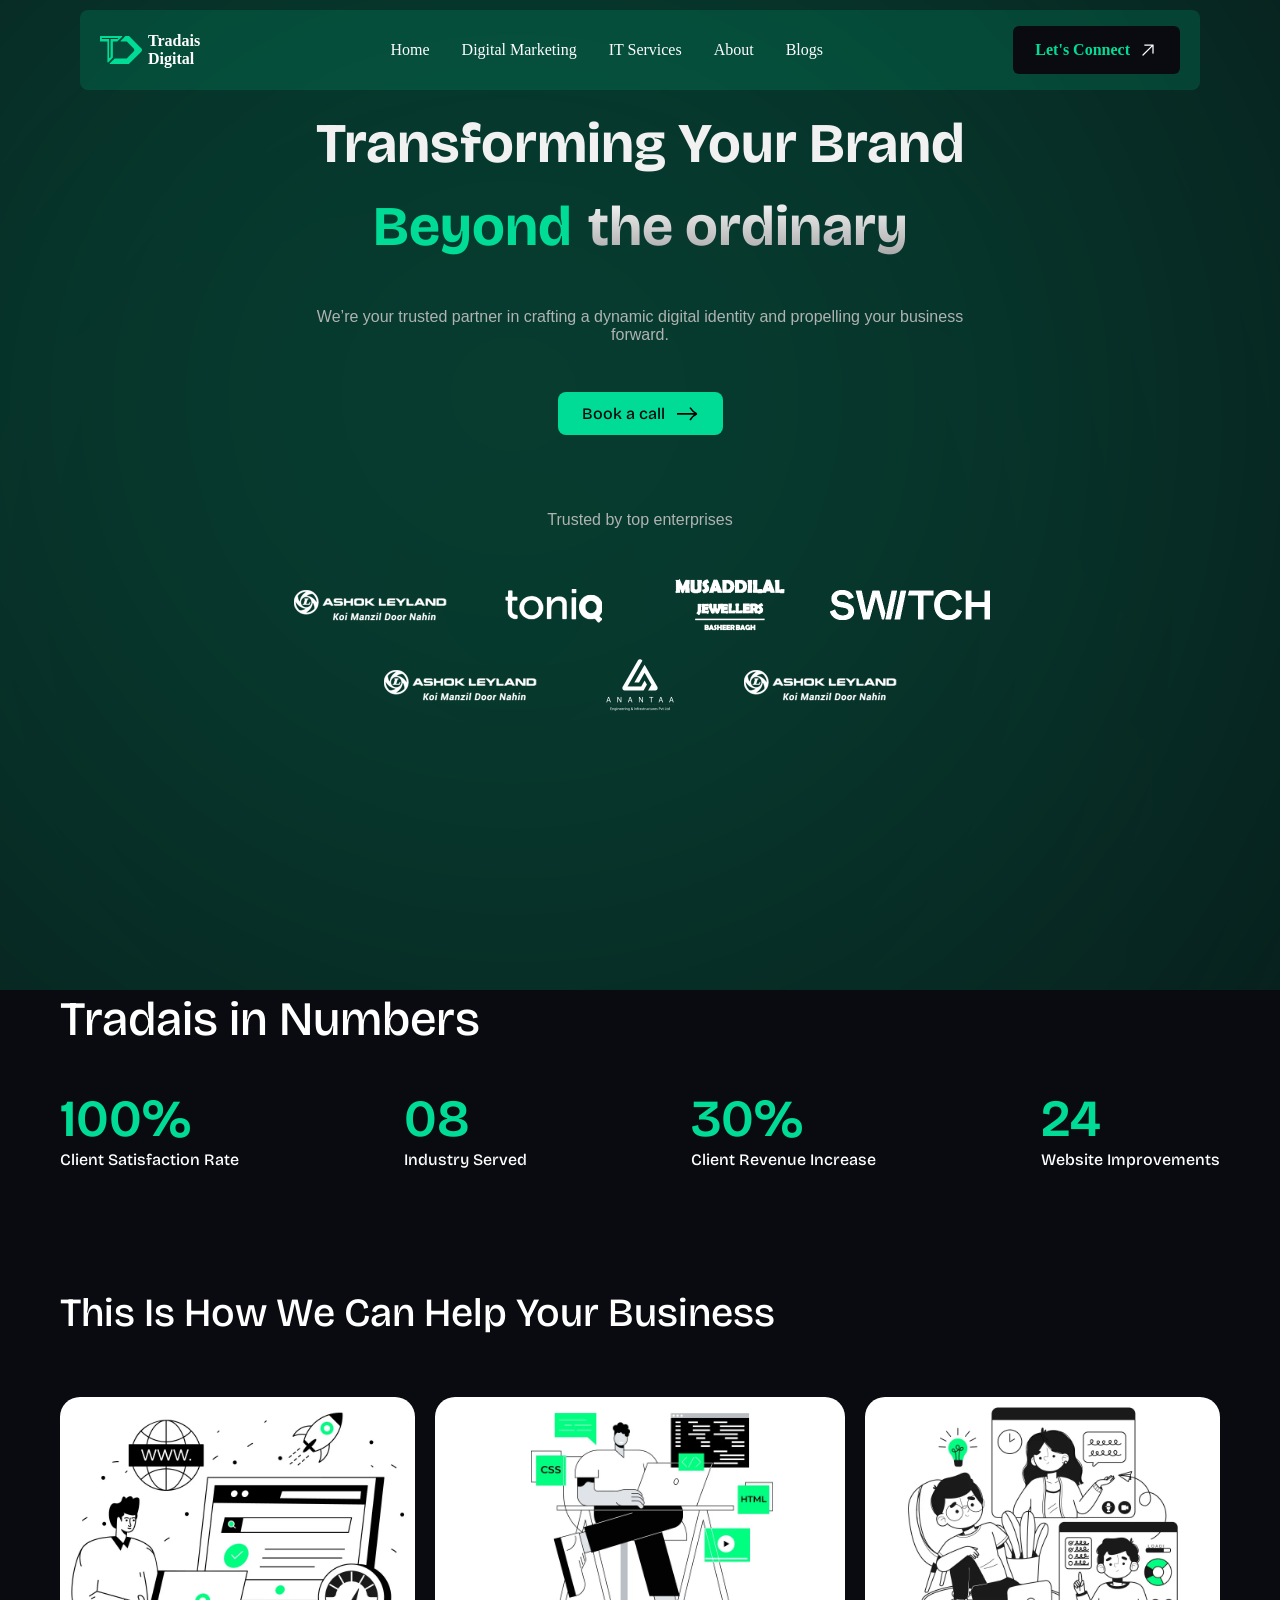
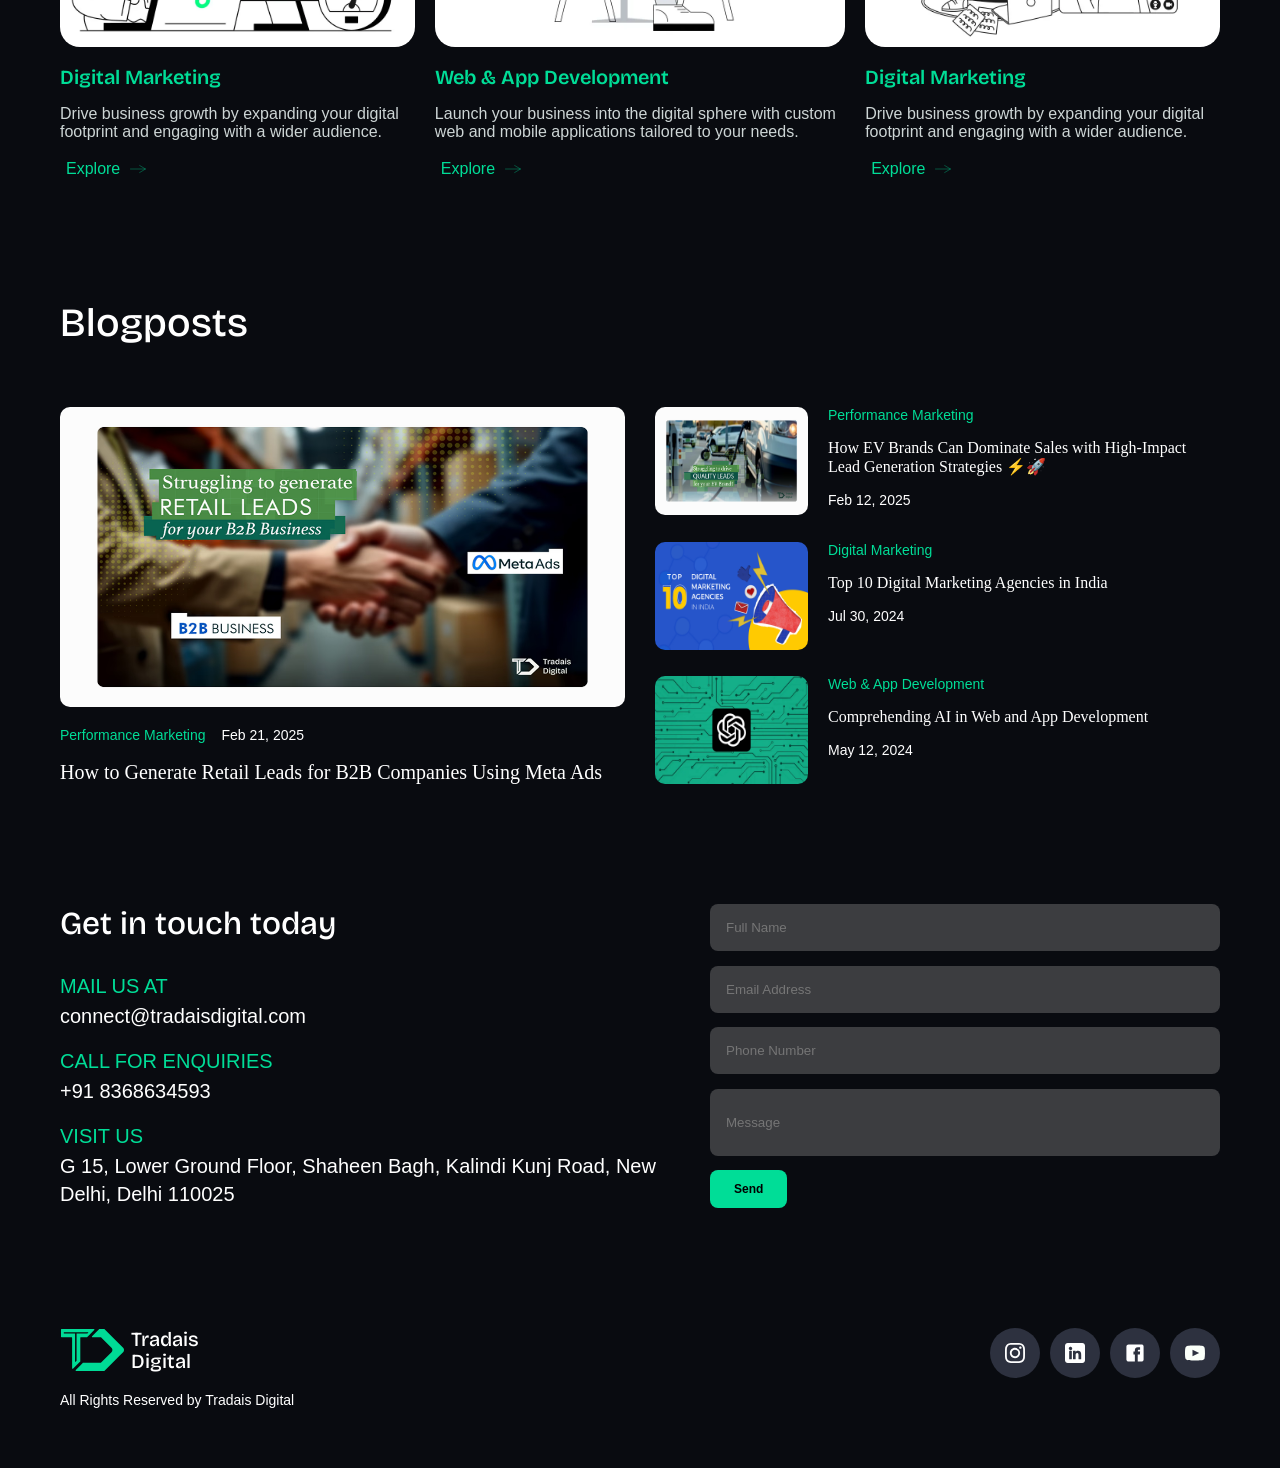
<file: index.html>
<!DOCTYPE html>
<html lang="en">
<head>
    <meta charset="UTF-8">
    <meta name="viewport" content="width=device-width, initial-scale=1.0">
    <link rel="stylesheet" href="homePage.css">
    <link rel="stylesheet" href="hersection.css">
    <link rel="stylesheet" href="navBar.css">
    <link rel="stylesheet" href="TradaisInNumbers.css" >
    <link rel="stylesheet" href="helpYourBusiness.css" >
    <link rel="stylesheet" href="Blogposts.css" >
    <link rel="stylesheet" href="getInTouchToday.css" >
    <link rel="stylesheet" href="footer.css">
    <link href="https://fonts.googleapis.com/css2?family=Bricolage+Grotesque:wght@400;700&display=swap" rel="stylesheet">
    <link rel="icon" href="assets/tdLogo.svg" >
    <title>TD</title>
</head>
<body>
    <section class="heroSection">
            <div id="navbar-container"></div>
            <div class="hero-text-container">
            <div class="hero-top">
                
                <div class="hero-title">
                    Transforming Your Brand
                </div>

                <div class="hero-sub-group">
                    <div class="hero-a">
                    Beyond
                    </div>

                    <div class="hero-b">
                        the ordinary
                    </div>
                </div>

                </div>
                <p class="hero-bottom">
                    We’re your trusted partner in crafting a dynamic digital identity and propelling your business forward.
                </p>
                <a href="#contact" class="Book-a-call-btn">
                    <span class="Book-a-call-btn-text">Book a call</span>
                    <img src="assets/blackRightArrow.svg" alt="book a call" class="Book-a-call-btn-icon" >
                </a>
            </div>
            <div class="Trusted-by-top-enterprises">
                <p class="trusted-text">
                    Trusted by top enterprises
                </p>
                <div class="trusted-logos">
                    <img src="assets/ashok ley land.png" alt="ashok ley land" >
                    <img src="assets/toniq.png" alt="ashok ley land" >
                    <img src="assets/musaddilalJewellers.png" alt="ashok ley land" >
                    <img src="assets/switch.webp" alt="ashok ley land" >
                    <img src="assets/ashok ley land.png" alt="ashok ley land" >
                    <img src="assets/anatana.avif" alt="ashok ley land" >
                    <img src="assets/ashok ley land.png" alt="ashok ley land" >
                </div>
            </div>
        </section>
    <div class="page-container">
        
        <section class="Tradais-in-Numbers">
            <p class="Tradais-in-Numbers-Header">Tradais in Numbers</p>
            <div class="Percentage">
                <div class="Percentage-group">
                    <h3>
                        100%
                    </h3>
                    <p>
                        Client Satisfaction Rate
                    </p>
                </div>
                <div class="Percentage-group">
                    <h3>
                        08
                    </h3>
                    <p>
                        Industry Served
                    </p>
                </div>
                <div class="Percentage-group">
                    <h3>
                        30%
                    </h3>
                    <p>
                        Client Revenue Increase
                    </p>
                </div>
                <div class="Percentage-group">
                    <h3>
                        24
                    </h3>
                    <p>
                        Website Improvements
                    </p>
                </div>
            </div>
        </section>
        <section class="help-your-business">
            <p class="help-your-business-txt">
                This Is How We Can Help Your Business
            </p>
            <div class="td-Services">
                <div class="td-Service">
                    <img src="assets/DigitalMarketing.webp" alt="Digital Marketing" class="td-Service-img">
                    <div class="td-Service-content">
                        <h3>
                            Digital Marketing
                        </h3>
                        <p>
                            Drive business growth by expanding your digital footprint and engaging with a wider audience.
                        </p>
                    </div>
                    <button class="explore-btn">
                        <span class="explore-btn-text">
                            Explore
                        </span>
                        <img src="assets/greenRightArrow.svg" alt="Explore" class="explore-btn-Arrow">
                    </button>
                </div>
                <div class="td-Service">
                    <img src="assets/webandAppDev.webp" alt="Web & App Development" class="td-Service-img">
                    <div class="td-Service-content">
                        <h3>
                        Web & App Development
                        </h3>
                        <p>
                            Launch your business into the digital sphere with custom web and mobile applications tailored to your needs.
                        </p>
                    </div>
                    <button class="explore-btn">
                        <span class="explore-btn-text">
                            Explore
                        </span>
                        <img src="assets/greenRightArrow.svg" alt="Explore" class="explore-btn-Arrow">
                    </button>
                </div>
                <div class="td-Service">
                    <img src="assets/creativeSolutions.webp" alt="Creative Solutions" class="td-Service-img">
                    <div class="td-Service-content">
                        <h3>
                            Digital Marketing
                        </h3>
                        <p>
                            Drive business growth by expanding your digital footprint and engaging with a wider audience.
                        </p>
                    </div>
                    <button class="explore-btn">
                        <span class="explore-btn-text">
                            Explore
                        </span>
                        <img src="assets/greenRightArrow.svg" alt="Explore" class="explore-btn-Arrow">
                    </button>
                </div>
            </div>
        </section>
        <section class="blogposts">
            <h3>
                Blogposts
            </h3>
            <div class="blogPosts-section">
                <div class="blogPosts-left-section">
                    <img src="assets/performance marketing.avif" alt="Performance Marketing" class="blogPosts-left-section-img" >
                    <div class="blogPosts-left-section-content">
                        <div class="blogPosts-left-section-content-side">
                            <p class="blogPosts-left-section-content-side-header">
                                Performance Marketing
                            </p>
                            <p class="blogPosts-left-section-content-date">
                                Feb 21, 2025
                            </p>
                        </div>
                        <p class="blogPosts-left-section-content-text">
                            How to Generate Retail Leads for B2B Companies Using Meta Ads
                        </p>
                    </div>
                </div>
                <div class="blogPosts-right-section">
                    <div class="right-blogPost">
                        <img src="assets/qualityLeads.avif" alt="qualityLeads" class="right-blogPost-img" >
                        <div class="right-blogPost-content">
                            <p class="right-blogPost-content-header">
                                Performance Marketing
                            </p>
                            <p class="right-blogPost-main-content">
                                How EV Brands Can Dominate Sales with High-Impact Lead Generation Strategies ⚡🚀
                            </p>
                            <p class="right-blogPost-content-date">
                                Feb 12, 2025
                            </p>
                        </div>
                    </div>
                    <div class="right-blogPost">
                        <img src="assets/Digital Marketing.avif" alt="Digital Marketing" class="right-blogPost-img" >
                        <div class="right-blogPost-content">
                            <p class="right-blogPost-content-header">
                                Digital Marketing
                            </p>
                            <p class="right-blogPost-main-content">
                            Top 10 Digital Marketing Agencies in India
                            </p>
                            <p class="right-blogPost-content-date">
                                Jul 30, 2024
                            </p>
                        </div>
                    </div>
                    <div class="right-blogPost">
                        <img src="assets/chatGptAi.webp" alt="chatGptAi" class="right-blogPost-img" >
                        <div class="right-blogPost-content">
                            <p class="right-blogPost-content-header">
                                Web & App Development
                            </p>
                            <p class="right-blogPost-main-content">
                                Comprehending AI in Web and App Development
                            </p>
                            <p class="right-blogPost-content-date">
                                May 12, 2024
                            </p>
                        </div>
                    </div>
                </div>
            </div>
        </section>
        <section id="contact" class="Get-in-touch-today">
            <div class="Get-in-touch-content">
                <p class="Get-in-touch-content-header">
                    Get in touch today
                </p>
                <div class="Get-in-touch-Body">
                    <div class="type-of-contact">
                        <p>
                            MAIL US AT
                        </p>
                        <a href="mailto:connect@tradaisdigital.com" >
                            connect@tradaisdigital.com
                        </a>
                    </div>
                    <div class="type-of-contact">
                        <p>
                            CALL FOR ENQUIRIES
                        </p>
                        <a href="tel:+918368634593">
                            +91 8368634593
                        </a>
                    </div>
                    <div class="type-of-contact">
                        <p>
                            VISIT US
                        </p>
                        <a href="https://www.google.com/maps/place/Tradais+Digital/@28.5428118,77.2984962,17z/data=!3m1!4b1!4m6!3m5!1s0x390ce54b155631e7:0x5f431d17052b90b5!8m2!3d28.5428071!4d77.3010765!16s%2Fg%2F11ss1fcnn4?entry=ttu&g_ep=EgoyMDI1MTIwMi4wIKXMDSoASAFQAw%3D%3D" target="_blank">
                        G 15, Lower Ground Floor, Shaheen Bagh, Kalindi Kunj Road, New Delhi, Delhi 110025
                        </a>
                    </div>
                </div>
            </div>
            <div class="inputs">
                <input type="text" placeholder="Full Name"  class="text-input">
                <input type="text" placeholder="Email Address"  class="text-input">
                <input type="number" placeholder="Phone Number"  class="text-input">
                <input type="text" placeholder="Message"  class="Message-text-input">
                <button class="send-btn">Send</button>
            </div>
        </section>
        <footer class="page-footer">
            <div class="page-footer-left">
                <div class="logo-container">
                    <img src="assets/tdLogo.svg" alt="Tradais Logo" class="footer-logo-img" />
                    <span class="footer-logo-text">
                        <span>Tradais</span>
                        <span>Digital</span>
                    </span>
                </div>
                <p class="copyRight-txt">
                    All Rights Reserved by Tradais Digital
                </p>
            </div>
            <div class="social-media-icons">
                <!-- need to find logos and link them in inspect i cant able to find them -->
                 <a href="https://www.instagram.com/tradaisdigital/" target="_blank" class="social-media">
                    <img src="assets/instagramLogo.svg" alt="social-media" class="social-media-logo" > 
                 </a>
                 <a href="https://www.linkedin.com/showcase/tradais-digital-branding-and-marketing/" target="_blank" class="social-media">
                    <img src="assets/linkdinLogo.svg" alt="social-media" class="social-media-logo" > 
                 </a>
                 <a href="https://www.facebook.com/tradaisdigital/" target="_blank" class="social-media">
                    <img src="assets/faceBookLog.svg" alt="social-media" class="social-media-logo" > 
                 </a>
                 <a href="https://www.youtube.com/channel/UC1ZRhfWyNPWL1IatVnBjhAA" target="_blank" class="social-media">
                    <img src="assets/youtubelogo (2).svg" alt="social-media" class="social-media-logo" > 
                 </a>
            </div>
        </footer>
    </div>
    <script src="js/loadComponents.js"></script>
</body>
</html>
</file>
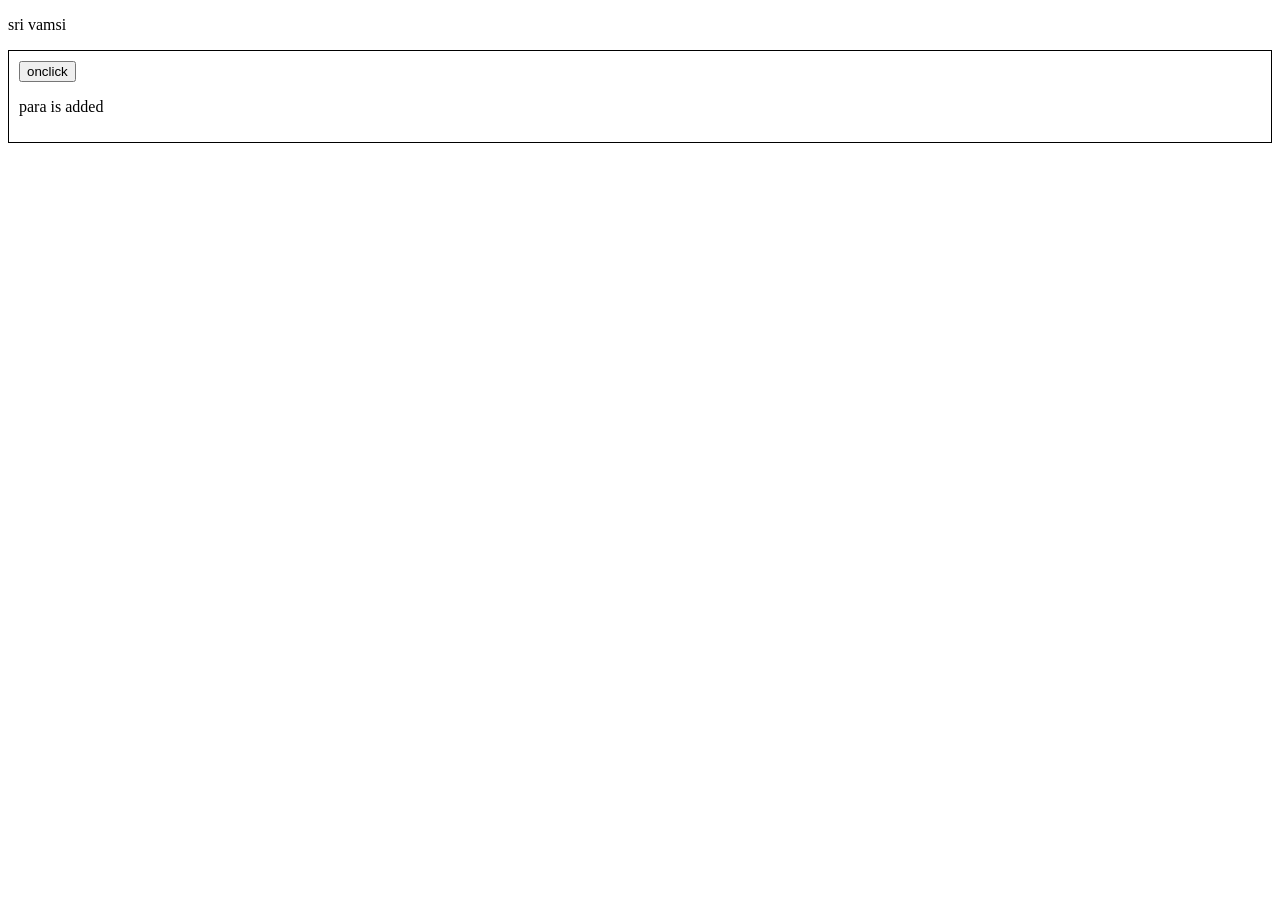
<file: test.html>
<!DOCTYPE html>
<html lang="en">
<head>
    <meta charset="UTF-8">
    <meta name="viewport" content="width=device-width, initial-scale=1.0">
    <title>Document</title>
</head>
<body>
    
<p id="demo">vamsi</p>
<div id="container" style="border: 1px solid black;
padding: 10px;"><button>onclick</button></div>

<script>
// Access a paragraph Element
const myPara = document.getElementById("demo");

// Change the content of the Element
myPara.innerHTML = "sri " +myPara.innerHTML;
console.log(myPara.innerHTML)
</script>
<script>
    const newpara=document.createElement("p");
    newpara.textContent="para is added";
    console.log(newpara);
    document.getElementById("container").appendChild(newpara);
</script>
</body>
</html>
</file>
<file: homePage.css>
body{
    background-color: #090B10;
    margin: 0px;
    display: flex;
    flex-direction: column;
   
}
.page-container{
     display: flex;
    flex-direction: column;
     gap: 120px;
    max-width: 1520px;
    margin: 0 auto;
}
</file>
<file: hersection.css>
html{
    scroll-behavior: smooth;
}
.heroSection{
    min-height: 100vh;
    background-image: url("assets/Hero.svg");
    background-size: cover;
    background-position: center;
    background-repeat: no-repeat;

    display: flex;
    flex-direction: column;
   /* justify-content: space-between;*/
    align-items: center;
    color: white;
    position: relative;
    padding: 50px 40px 40px;
    gap: 60px;
}
.hero-text-container{
    max-width: 700px;   /* controls text width */
    width: 100%;
    text-align: center;
    gap: 32px;

    display: flex;
    flex-direction: column;
    margin: 0 auto; 
}
.hero-top{
    padding: 0px;
    display: flex;
    flex-direction: column;
    gap: 16px;
}
.hero-title{
    font-family: "Bricolage Grotesque", "Bricolage Grotesque Placeholder", sans-serif;
    font-size: 56px;
    font-weight: 700;
    color: rgb(241, 241, 241);
    text-align: center;
}

/* section 1.2 (A and B side by side) */
.hero-sub-group{
    display: flex;
    gap: 16px;
    justify-content: center;
}

/* section 2 */
.hero-bottom{
    padding: 0px;
    text-align: center;
    font-family: "Archivo", "Archivo Placeholder", sans-serif;
    color: rgb(175, 179, 177);
    font-size: 16px;
}
.hero-a{
    font-family: "Bricolage Grotesque", "Bricolage Grotesque Placeholder", sans-serif;
    font-size: 56px;
    font-weight: 700;
    color: rgb(0, 219, 150);
}
.hero-b{
    font-family: "Bricolage Grotesque", sans-serif;
    font-size: 56px;
    font-weight: 700;
    text-align: center;

    background: linear-gradient(0deg, rgb(162,162,163) 0%, rgb(255,255,255) 100%);
    -webkit-background-clip: text;
    -webkit-text-fill-color: transparent;
}
.Book-a-call-btn{
    display: flex;
    align-items: center;
    justify-content: center;
    padding: 12px 24px;
    border-radius: 8px;
    border: none;
    gap: 12px;
    background-color: #00db96;
    cursor: pointer;
    width: fit-content;
     margin: 0 auto;
     text-decoration: none;
}
.Book-a-call-btn-text{
    font-weight: 500;
    color: rgb(9, 11, 16);
    font-size: 16px;
    font-family: "Bricolage Grotesque", sans-serif;
}
.Book-a-call-btn-icon {
    width: 22px;
    height: 14px;
}
.Trusted-by-top-enterprises{

    width: 100%;
    gap: 30px;
    display: flex;
    justify-content: center;
    align-items: center;
    flex-direction: column;
     max-width: 700px;
}

.trusted-text{
     padding: 0px;
    text-align: center;
    font-family: "Archivo", "Archivo Placeholder", sans-serif;
    color: rgb(175, 179, 177);
    font-size: 16px;
}
.trusted-logos{
    display: flex;
    flex-wrap: wrap;          /* allows next row */
    justify-content: center;  /* center logos */
    align-items: center;
    gap: 20px;
}
.trusted-logos img{
    height: 60px;
}
</file>
<file: navBar.css>
.navbar{
    display: flex;
    justify-content: space-between;
    background-color: #00DB9726;
    padding-top: 16px;
    padding-bottom: 16px;
    padding-left: 20px;
    padding-right: 20px;
    border-radius: 8px;
    align-items: center;
    position: fixed;
    top: 10px;   
    left: 80px;
    right: 80px;
     /*transform: translatey(-50%); */
    transition: top 0.3s ease;
    z-index: 1000;

}
.nav-links {
  display: flex;
  gap: 32px;       
  list-style: none; 
  padding: 0;
  margin: 0;
  align-items: center;
  color: #ffffff;
}
.nav-links li {
    font-family:Cambria, Cochin, Georgia, Times, 'Times New Roman', serif;
  font-size: 16px;
  font-weight: 400;
  cursor: pointer;
  position: relative;
  transition: color 0.3s ease;
}
.nav-links li:hover {
  color: #00DD97;
  text-decoration: underline;
}
.cta-btn {
  display: flex;
  align-items: center;
  gap: 8px;
  text-decoration: none;
  padding: 12px 20px;
  background-color: #090b10;
  border: 2px solid transparent;   
  border-radius: 6px;

  cursor: pointer;
  transition: all 0.3s ease;
}
.cta-btn:hover {
  background:
    linear-gradient(#090b10, #090b10) padding-box,
    linear-gradient(90deg, #00DD97, #091817) border-box;

  border: 2px solid transparent;
}
.btn-text {
  font-size: 16px;
  font-weight: 600;
  color: #00DD97;
}
.arrow-img{
    width: 20px;
    height: 20px;
    display: block;
}
.logo-container {
  display: flex;
  align-items: center;
  gap: 6px;
}
.logo-text {
  display: flex;
  flex-direction: column;
  line-height: 1.1;
  font-weight: 600;
  color: #ffffff;
}
.logo-img {
    width: 42px;
  height: 28px;
}
</file>
<file: TradaisInNumbers.css>
.Tradais-in-Numbers{
    display: flex;
    flex-direction: column;
    padding-left: 60px;
    padding-right: 60px;
    gap: 40px;
}
.Tradais-in-Numbers p{
    color: white;
    font-size: 48px;
    font-weight: 500;
    font-family: "Bricolage Grotesque", "Bricolage Grotesque Placeholder", sans-serif;
    margin: 0px;
}
.Percentage{
     display: flex;
    flex-wrap: wrap;
    justify-content: space-between;
}
.Percentage-group{
    gap: 8px;
    width: fit-content;
     transition: transform 0.3s ease;
     cursor: default;
}
.Percentage-group:hover{
    transform: translateY(-20px);
}
.Percentage h3{
    color: rgb(0, 219, 150);
    font-size: 52px;
    font-weight: 600;
    font-family: "Bricolage Grotesque", "Bricolage Grotesque Placeholder", sans-serif;
    margin: 0px;
}
.Percentage p{
    font-family: "Bricolage Grotesque", "Bricolage Grotesque Placeholder", sans-serif;
    color: white;
    font-size: 16px;
    margin: 0px;
    
}
</file>
<file: helpYourBusiness.css>
.help-your-business{
    display: flex;
    flex-direction: column;
    padding-left: 60px;
    padding-right: 60px;
    gap: 60px;
   
    max-width: 1520px;
}
.help-your-business-txt{
    color: white;
    font-size: 40px;
    font-family: "Bricolage Grotesque", "Bricolage Grotesque Placeholder", sans-serif;
    font-weight: 500;
    margin: 0px;
}
.td-Services{
    display: flex;
   /* flex-wrap: wrap; */
    justify-content:start;
    gap: 20px;
}

.td-Service{
    display: flex;
    flex-direction: column;
    gap: 18px;
    max-width: 484px;
}
.td-Service-img{
    width: 100%;
    height: 250px;
    border-radius: 20px;
    object-fit: cover;
}
.td-Service-content{
    display: flex;
    flex-direction: column;
    gap: 16px;
    font-family: "Bricolage Grotesque", "Bricolage Grotesque Placeholder", sans-serif;
}
.td-Service-content h3{
    font-size: 20px;
    color: rgb(0, 221, 151);
    font-weight: 600;
    margin: 0;
    padding: 0;
}
.td-Service-content p{
    color: rgb(205, 213, 213);
    font-size: 16px;
    font-family: "Archivo", "Archivo Placeholder", sans-serif;
    margin: 0px;
    padding: 0px;
}
.explore-btn{
   cursor: pointer;
    width: fit-content;
    background-color: transparent;
    border: none;

    display: flex;
    align-items: center;
    gap: 8px; 
}
.explore-btn-text{
    color: rgb(0, 221, 151);
    font-size: 16px;
    font-family: "Archivo", "Archivo Placeholder", sans-serif;
    margin: 0px;
    padding: 0px;
}
.explore-btn-Arrow{
    width: 20px;
    height: auto;
    align-items: center;
}
</file>
<file: Blogposts.css>
.blogposts{
    display: flex;
    flex-direction: column;
    padding-left: 60px;
    padding-right: 60px;
    gap: 60px;
    max-width: 1520px;
}
.blogposts h3{
    color: white;
    font-size: 40px;
    font-family: "Bricolage Grotesque", "Bricolage Grotesque Placeholder", sans-serif;
    font-weight: 500;
    margin: 0px;
}
.blogPosts-section{
    display: flex;
    flex-direction: row;
    gap: 30px;
}
.blogPosts-left-section,.blogPosts-right-section{
    flex: 1;
}
.blogPosts-left-section{
   display: flex;
   flex-direction: column;
   gap: 20px;
   max-width: 700px;
}
.blogPosts-left-section-img{
    height: 300px;
    border-radius: 10px;
}
.blogPosts-left-section-content{
    gap: 18px;
    display: flex;
    flex-direction: column;
}
.blogPosts-left-section-content-text{
    font-size: 20px;
    color: white;
    font-family:Cambria, Cochin, Georgia, Times, 'Times New Roman', serif;
    margin: 0px;
}
.blogPosts-right-section{
    display: flex;
   flex-direction: column;
}

.blogPosts-left-section-content-side{
   display: flex;
   gap: 16px;
   align-items: center;
}
.blogPosts-left-section-content-side p{
    margin: 0;
    font-size: 14px;
    font-family: "Archivo", "Archivo Placeholder", sans-serif;
}
.blogPosts-left-section-content-side-header{
    color: #00dd97;
}
.blogPosts-left-section-content-date{
    color: white;
}
.blogPosts-right-section{
    display: flex;
    flex-direction: column;
    justify-content: space-between;
}
.right-blogPost{
    display: flex;
    gap: 20px;
    height: fit-content;
    
}
.right-blogPost-img{
    width: 153px;
    height: 108px;
    border-radius: 10px;
}
.right-blogPost-content{
    display: flex;
    flex-direction: column;
    gap: 16px;
    height: 108px;
    flex: 1;
}
.right-blogPost-content-header{
     margin: 0;
    font-size: 14px;
    font-family: "Archivo", "Archivo Placeholder", sans-serif;
    color: #00dd97;
}
.right-blogPost-main-content{
    font-size: 16px;
    color: white;
    font-family:Cambria, Cochin, Georgia, Times, 'Times New Roman', serif;
    margin: 0px;
}
.right-blogPost-content-date{
     margin: 0;
    font-size: 14px;
    font-family: "Archivo", "Archivo Placeholder", sans-serif;
    color: white;
}
</file>
<file: getInTouchToday.css>
.Get-in-touch-today{
    display: flex;
    padding-left: 60px;
    padding-right: 60px;
    flex-direction: row;
    justify-content: space-between;
    gap: 30px;
}
.Get-in-touch-content{
    display: flex;
    flex-direction: column;
    gap: 32px;
}
.Get-in-touch-content-header{
    color: white;
    font-size: 32px;
    margin: 0px;
    font-family: "Bricolage Grotesque", "Bricolage Grotesque Placeholder", sans-serif;
    font-weight: 500;
}
.Get-in-touch-Body{
    display: flex;
    flex-direction: column;
    gap: 20px;
    max-width: 620PX;
}
.type-of-contact{
    display: flex;
    flex-direction: column;
    gap: 4px;
}
.type-of-contact p{
    color:rgb(0, 221, 151);
    margin: 0px;
    font-size: 20px;
    font-family: "Archivo", "Archivo Placeholder", sans-serif;
}
.type-of-contact a{
    color: white;
    margin: 0px;
    font-size: 20px;
    font-family: "Archivo", "Archivo Placeholder", sans-serif;
    cursor: pointer;
    line-height: 1.4;
    text-decoration: none;
}
.Get-in-touch-content a:hover{
    color:rgb(0, 221, 151);
    text-decoration: underline;
}
.inputs{
    display: flex;
    flex-direction: column;
    max-width: 600PX;
    gap: 10px;
    justify-content: space-between;
    flex: 1;
}
.text-input{
    display: flex;
    font-size: 1;
    background-color: #3c3d40;
    border: none;
    border-radius: 8px;
    padding: 16px;
}
.Message-text-input{
    display: flex;
    font-size: 1;
    background-color: #3c3d40;
    border: none;
    border-radius: 8px;
    padding: 16px;
    height: 35px;
}
.send-btn{
    background-color: rgb(0, 221, 151);
    border: none;
    cursor: pointer;
    color: black;
    font-weight: bold;
    width: fit-content;
    height: fit-content;
    font-size: 12px;
    padding:12px 24px;
    border-radius: 8px;
}
</file>
<file: footer.css>
.page-footer{
    display: flex;
    flex-direction: row;
    padding-left: 60px;
    padding-right: 60px;
    height: 100px;
    padding-bottom: 40px;
}
.page-footer-left{
    display: flex;
    flex-direction: column;
    flex: 1;
    gap: 20px;
}
.footer-logo-img{
    width: 65px;
  height: 42px;
}
.footer-logo-text{
display: flex;
  flex-direction: column;
  line-height: 1.1;
  font-weight: 500;
  font-size: 20px;
  color: #ffffff;
  font-family: "Bricolage Grotesque", "Bricolage Grotesque Placeholder", sans-serif;
  margin: 0px;
}
.copyRight-txt{
    color: white;
    font-size: 14px;
   font-family: "Archivo", "Archivo Placeholder", sans-serif;
   margin: 0px;
}
.social-media-icons{
    gap: 10px;
    display: flex;
}
.social-media{
    display: flex;
    width: 50px;
    height: 50px;
    background-color: #2D313F;
    border-radius: 25px;
    align-items: center;
    justify-content: center;
    cursor: pointer;
}
</file>
